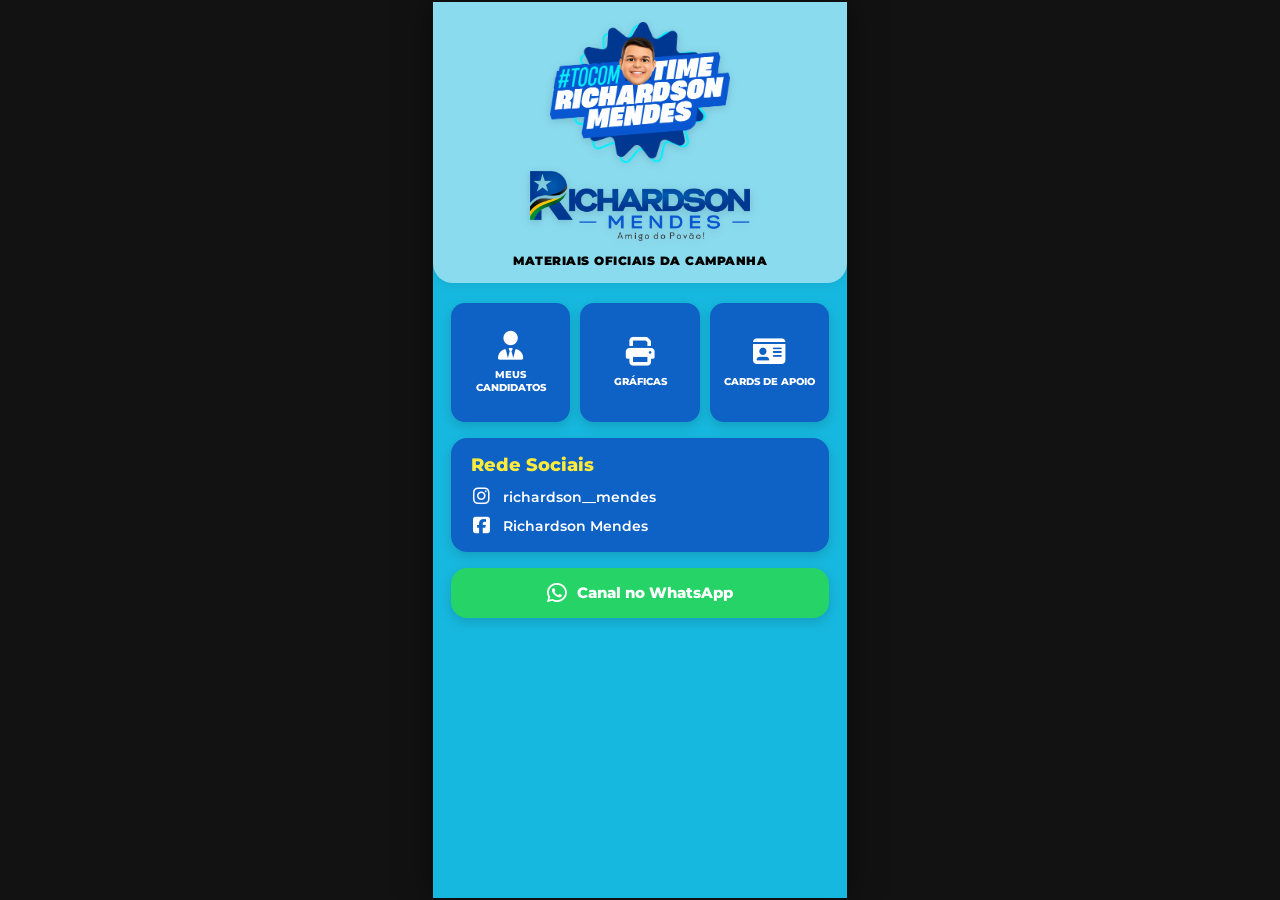
<file: index.html>
<!DOCTYPE html>
<html lang="pt-BR">
<head>
    <meta charset="UTF-8">
    <meta name="viewport" content="width=device-width, initial-scale=1.0, user-scalable=no">
    <title>Richardson Mendes - Materiais Oficiais</title>
    <!-- Font Awesome -->
    <link href="https://cdnjs.cloudflare.com/ajax/libs/font-awesome/6.4.0/css/all.min.css" rel="stylesheet">
    <!-- Google Fonts Montserrat -->
    <link href="https://fonts.googleapis.com/css2?family=Montserrat:wght@400;500;600;700;800;900&display=swap" rel="stylesheet">
    
    <style>
        :root {
            --bg-cyan: #17b8df;
            --btn-blue: #0f62c5;
            --btn-green: #25d366;
            --text-dark: #333333;
        }

        * {
            margin: 0;
            padding: 0;
            box-sizing: border-box;
            font-family: 'Montserrat', sans-serif;
            user-select: none;
        }

        body {
            background-color: #121212;
            display: flex;
            justify-content: center;
            align-items: center;
            min-height: 100vh;
            overflow: hidden;
        }

        /* Moldura Principal (Celular) */
        .mobile-container {
            width: 100%;
            max-width: 414px;
            height: 100vh;
            max-height: 896px;
            background-color: var(--bg-cyan);
            position: relative;
            overflow-y: auto;
            display: flex;
            flex-direction: column;
            box-shadow: 0 0 30px rgba(0,0,0,0.5);
        }

        /* ÁREA SUPERIOR BRANCA COM VÍDEO E LOGOS */
        .top-white-section {
            position: relative;
            width: 100%;
            padding: 20px 16px 15px 16px;
            display: flex;
            flex-direction: column;
            align-items: center;
            justify-content: center;
            border-bottom-left-radius: 20px;
            border-bottom-right-radius: 20px;
            overflow: hidden;
            box-shadow: 0 4px 10px rgba(0, 0, 0, 0.05);
        }

        /* VÍDEO COMO BACKGROUND */
        .bg-video {
            position: absolute;
            top: 0;
            left: 0;
            width: 100%;
            height: 100%;
            object-fit: cover;
            z-index: 1;
        }

        /* CAMADA DE LEITURA (TRANSPARÊNCIA BRANCA) */
        .video-overlay {
            position: absolute;
            top: 0;
            left: 0;
            width: 100%;
            height: 100%;
            background-color: rgba(255, 255, 255, 0.5); /* Opacidade para o vídeo aparecer ao fundo */
            z-index: 2;
        }

        /* CONTEÚDO EMBUTIDO (LOGOS E TÍTULO) */
        .header-content {
            position: relative;
            z-index: 3;
            display: flex;
            flex-direction: column;
            align-items: center;
            justify-content: center;
            width: 100%;
        }

        .img-selo {
            width: 180px;
            max-width: 75%;
            height: auto;
            margin-bottom: 8px;
            filter: drop-shadow(0 2px 4px rgba(0,0,0,0.15));
        }

        .img-logo {
            width: 220px;
            max-width: 85%;
            height: auto;
            margin-bottom: 12px;
            filter: drop-shadow(0 2px 4px rgba(0,0,0,0.15));
        }

        .section-title {
            font-size: 0.78rem;
            font-weight: 900;
            color: #000000;
            letter-spacing: 0.5px;
            text-align: center;
            text-transform: uppercase;
        }

        /* CONTEÚDO INFERIOR (BOTÕES E REDES) */
        .main-content {
            padding: 20px 18px;
            display: flex;
            flex-direction: column;
            gap: 16px;
            flex: 1;
        }

        /* GRID DOS 3 BOTÕES PRINCIPAIS */
        .grid-buttons {
            display: grid;
            grid-template-columns: repeat(3, 1fr);
            gap: 10px;
        }

        .action-card {
            background-color: var(--btn-blue);
            border-radius: 14px;
            padding: 16px 8px;
            display: flex;
            flex-direction: column;
            align-items: center;
            justify-content: center;
            text-align: center;
            text-decoration: none;
            color: #ffffff;
            box-shadow: 0 4px 12px rgba(0, 0, 0, 0.15);
            transition: transform 0.2s, background-color 0.2s;
            aspect-ratio: 1 / 1;
        }

        .action-card:hover, .action-card:active {
            transform: translateY(-3px) scale(1.02);
            background-color: #0c52a7;
        }

        .action-card i {
            font-size: 1.8rem;
            margin-bottom: 10px;
        }

        .action-card span {
            font-size: 0.65rem;
            font-weight: 800;
            line-height: 1.2;
            text-transform: uppercase;
        }

        /* CAIXA DE REDES SOCIAIS */
        .social-box {
            background-color: var(--btn-blue);
            border-radius: 16px;
            padding: 16px 20px;
            color: white;
            box-shadow: 0 4px 12px rgba(0, 0, 0, 0.15);
        }

        .social-box-title {
            font-size: 1.1rem;
            font-weight: 800;
            margin-bottom: 12px;
            color: #ffeb3b;
        }

        .social-item {
            display: flex;
            align-items: center;
            gap: 12px;
            color: #ffffff;
            text-decoration: none;
            font-size: 0.85rem;
            font-weight: 600;
            margin-bottom: 10px;
            transition: opacity 0.2s;
        }

        .social-item:last-child {
            margin-bottom: 0;
        }

        .social-item:hover, .social-item:active {
            opacity: 0.85;
        }

        .social-item i {
            font-size: 1.2rem;
            width: 20px;
            text-align: center;
        }

        /* BOTÃO WHATSAPP */
        .wsp-btn {
            background-color: var(--btn-green);
            border-radius: 16px;
            padding: 14px 20px;
            display: flex;
            align-items: center;
            justify-content: center;
            gap: 10px;
            color: white;
            text-decoration: none;
            font-weight: 800;
            font-size: 0.95rem;
            box-shadow: 0 4px 12px rgba(0, 0, 0, 0.15);
            transition: transform 0.2s, background-color 0.2s;
        }

        .wsp-btn:hover, .wsp-btn:active {
            transform: translateY(-2px);
            background-color: #1ebd56;
        }

        .wsp-btn i {
            font-size: 1.4rem;
        }
    </style>
</head>
<body>

    <div class="mobile-container">
        
        <!-- SEÇÃO SUPERIOR BRANCA COM VÍDEO DE FUNDO E LOGOS -->
        <div class="top-white-section">
            <!-- Vídeo de fundo -->
            <video class="bg-video" autoplay loop muted playsinline>
                <source src="bg inicio.mp4" type="video/mp4">
            </video>

            <!-- Película branca transparente -->
            <div class="video-overlay"></div>

            <!-- Conteúdo sobreposto -->
            <div class="header-content">
                <img src="TIMERICHARDSONMENDES.png" alt="Time Richardson Mendes" class="img-selo">
                <img src="LOGORICHARDSONMENDES.png" alt="Richardson Mendes Logo" class="img-logo">
                <div class="section-title">MATERIAIS OFICIAIS DA CAMPANHA</div>
            </div>
        </div>

        <!-- CONTEÚDO PRINCIPAL (BOTÕES E LINKS) -->
        <div class="main-content">
            
            <!-- GRID DOS 3 BOTÕES -->
            <div class="grid-buttons">
                <a href="candidatos.html" class="action-card">
                    <i class="fa-solid fa-user-tie"></i>
                    <span>MEUS CANDIDATOS</span>
                </a>

                <a href="https://drive.google.com/drive/folders/1JCFg_SlmLbXTAZ0xQ-qoAkEevKrw0B0C?usp=drive_link" class="action-card">
                    <i class="fa-solid fa-print"></i>
                    <span>GRÁFICAS</span>
                </a>

                <a href="https://drive.google.com/drive/folders/1qsb_YIzygiBOhxJZ33qWkgb2ohyMWCav?usp=drive_link" class="action-card">
                    <i class="fa-solid fa-id-card"></i>
                    <span>CARDS DE APOIO</span>
                </a>
            </div>

            <!-- CARD REDES SOCIAIS -->
            <div class="social-box">
                <div class="social-box-title">Rede Sociais</div>
                
                <a href="https://www.instagram.com/richardson__mendes/" target="_blank" class="social-item">
                    <i class="fa-brands fa-instagram"></i>
                    <span>richardson__mendes</span>
                </a>

                <a href="https://www.facebook.com/profile.php?id=100009285597049" target="_blank" class="social-item">
                    <i class="fa-brands fa-square-facebook"></i>
                    <span>Richardson Mendes</span>
                </a>
            </div>

            <!-- BOTÃO CANAL WHATSAPP -->
            <a href="https://wa.me/559984573001" target="_blank" class="wsp-btn">
                <i class="fa-brands fa-whatsapp"></i>
                <span>Canal no WhatsApp</span>
            </a>

        </div>

    </div>

</body>
</html>
</file>
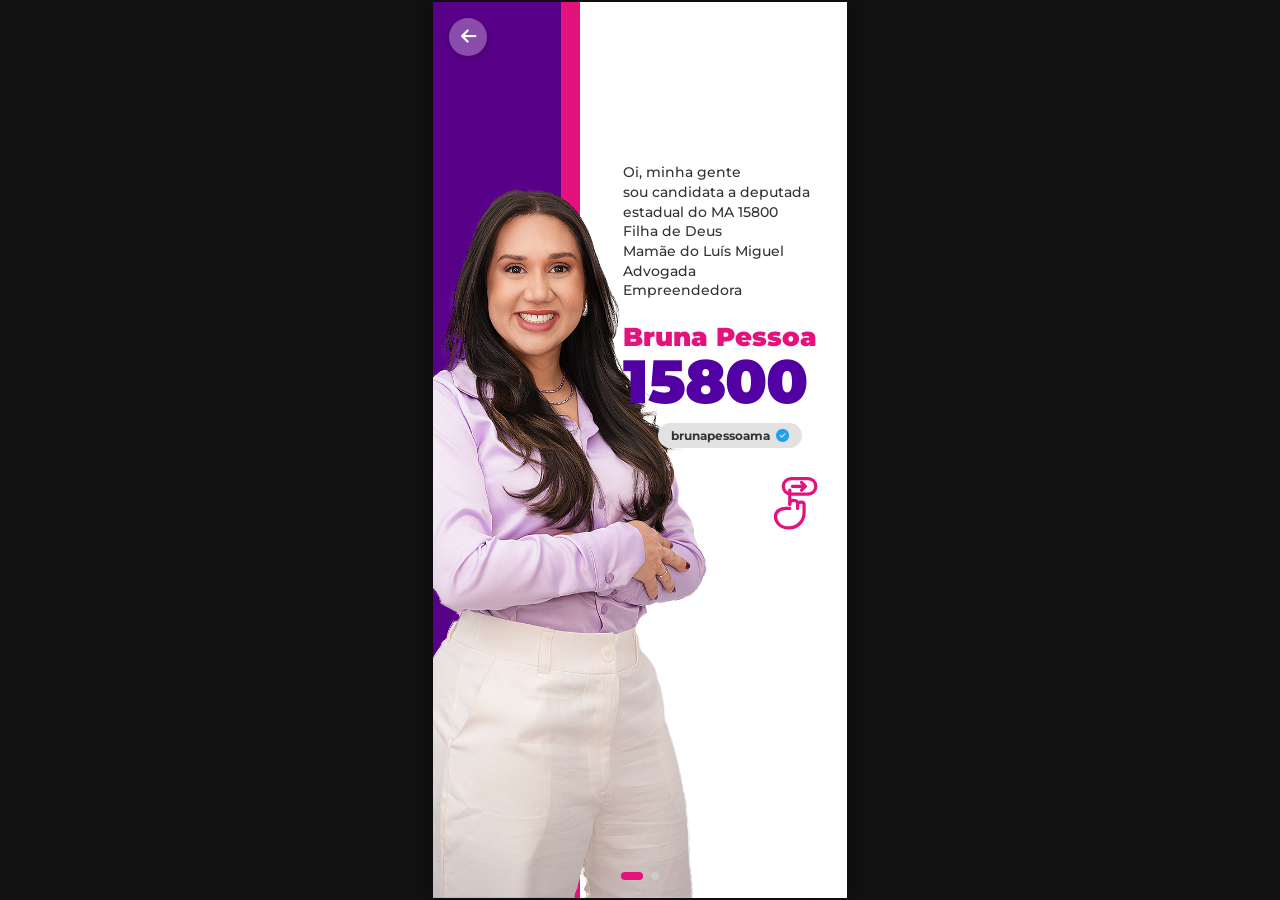
<file: candidatos.html>
<!DOCTYPE html>
<html lang="pt-BR">
<head>
    <meta charset="UTF-8">
    <meta name="viewport" content="width=device-width, initial-scale=1.0, user-scalable=no">
    <title>Meus Candidatos</title>
    <!-- Font Awesome -->
    <link href="https://cdnjs.cloudflare.com/ajax/libs/font-awesome/6.4.0/css/all.min.css" rel="stylesheet">
    <!-- Google Fonts Montserrat -->
    <link href="https://fonts.googleapis.com/css2?family=Montserrat:wght@400;500;600;700;800;900&display=swap" rel="stylesheet">
    
    <style>
        :root {
            /* Cores Bruna */
            --purple-bg: #590089;
            --pink-stripe: #e3127d;
            --purple-number: #5200a4;
            --pink-title: #e3127d;

            /* Cores Erlanio */
            --blue-bg: #0045ad;
            --red-stripe: #e3121b;
            --blue-number: #0045ad;
            --red-title: #e3121b;

            --text-dark: #333333;
        }

        * {
            margin: 0;
            padding: 0;
            box-sizing: border-box;
            font-family: 'Montserrat', sans-serif;
            user-select: none;
        }

        body {
            background-color: #121212;
            display: flex;
            justify-content: center;
            align-items: center;
            min-height: 100vh;
            overflow: hidden;
        }

        /* Moldura de Celular */
        .mobile-container {
            width: 100%;
            max-width: 414px;
            height: 100vh;
            max-height: 896px;
            background-color: #ffffff;
            position: relative;
            overflow: hidden;
            display: flex;
            flex-direction: column;
            box-shadow: 0 0 30px rgba(0,0,0,0.5);
        }

        /* Botão de voltar (Topo esquerdo) */
        .back-btn {
            position: absolute;
            top: 16px;
            left: 16px;
            z-index: 50;
            width: 38px;
            height: 38px;
            background-color: rgba(255, 255, 255, 0.3);
            backdrop-filter: blur(5px);
            color: white;
            border-radius: 50%;
            display: flex;
            align-items: center;
            justify-content: center;
            text-decoration: none;
            font-size: 1.1rem;
            box-shadow: 0 2px 8px rgba(0,0,0,0.2);
            transition: transform 0.2s, background-color 0.2s;
        }

        .back-btn:hover, .back-btn:active {
            background-color: rgba(255, 255, 255, 0.5);
            transform: scale(1.08);
        }

        /* Container do Carrossel (Slides Wrapper) */
        .slides-wrapper {
            display: flex;
            width: 100%;
            height: 100%;
            transition: transform 0.4s cubic-bezier(0.25, 1, 0.5, 1);
            z-index: 5;
        }

        .slide-card {
            min-width: 100%;
            height: 100%;
            position: relative;
            flex-shrink: 0;
            overflow: hidden;
        }

        /* --- ESTILOS DO SLIDE 1: BRUNA PESSOA --- */
        .bruna-purple-bar {
            position: absolute;
            top: 0;
            bottom: 0;
            left: 0;
            width: 31%;
            background-color: var(--purple-bg);
            z-index: 1;
        }

        .bruna-pink-bar {
            position: absolute;
            top: 0;
            bottom: 0;
            left: 31%;
            width: 4.5%;
            background-color: var(--pink-stripe);
            z-index: 1;
        }

        .photo-bruna {
            position: absolute;
            bottom: 0;
            left: -8%;
            width: 76%;
            height: 80%;
            object-fit: contain;
            object-position: bottom left;
            z-index: 3;
            pointer-events: none;
        }

        .bruna-right-content {
            position: absolute;
            top: 18%;
            left: 46%;
            right: 16px;
            z-index: 10;
            display: flex;
            flex-direction: column;
            align-items: flex-start;
        }

        /* --- ESTILOS DO SLIDE 2: ERLANIO XAVIER --- */
        .erlanio-blue-bar {
            position: absolute;
            top: 0;
            bottom: 0;
            right: 0;
            width: 30%;
            background-color: var(--blue-bg);
            z-index: 1;
        }

        .erlanio-red-bar {
            position: absolute;
            top: 0;
            bottom: 0;
            right: 30%;
            width: 4.5%;
            background-color: var(--red-stripe);
            z-index: 1;
        }

        .photo-erlanio {
            position: absolute;
            bottom: 0;
            right: -6%;
            width: 82%;
            height: 82%;
            object-fit: contain;
            object-position: bottom right;
            z-index: 3;
            pointer-events: none;
        }

        .erlanio-left-content {
            position: absolute;
            top: 18%;
            left: 7%;
            width: 58%;
            z-index: 10;
            display: flex;
            flex-direction: column;
            align-items: flex-start;
        }

        /* --- BIO E TEXTOS GENÉRICOS --- */
        .bio-list {
            font-size: 0.88rem;
            line-height: 1.4;
            color: var(--text-dark);
            font-weight: 500;
            margin-bottom: 22px;
        }

        .candidate-name-bruna {
            font-size: 1.6rem;
            font-weight: 900;
            color: var(--pink-title);
            line-height: 1.1;
            margin-bottom: 2px;
        }

        .candidate-number-bruna {
            font-size: 3.8rem;
            font-weight: 900;
            color: var(--purple-number);
            line-height: 0.95;
            letter-spacing: -1px;
            margin-bottom: 12px;
        }

        .candidate-name-erlanio {
            font-size: 1.6rem;
            font-weight: 900;
            color: var(--red-title);
            line-height: 1.1;
            margin-bottom: 2px;
        }

        .candidate-number-erlanio {
            font-size: 3.8rem;
            font-weight: 900;
            color: var(--blue-number);
            line-height: 0.95;
            letter-spacing: -1px;
            margin-bottom: 12px;
        }

        /* SELO INSTAGRAM */
        .insta-pill {
            display: inline-flex;
            align-items: center;
            gap: 6px;
            background-color: #e2e2e2;
            padding: 5px 13px;
            border-radius: 20px;
            text-decoration: none;
            color: #333333;
            font-size: 0.78rem;
            font-weight: 700;
            margin-bottom: 24px;
            transition: transform 0.2s, background-color 0.2s;
        }

        .insta-pill:hover, .insta-pill:active {
            transform: scale(1.05);
            background-color: #d4d4d4;
        }

        .verified-icon {
            color: #1da1f2;
            font-size: 0.82rem;
        }

        /* BOTÃO DE ARRASTAR PRO LADO */
        .swipe-icon-btn {
            align-self: flex-end;
            margin-right: 10px;
            cursor: pointer;
            background: none;
            border: none;
            outline: none;
            animation: pulseSwipe 2s infinite ease-in-out;
        }

        @keyframes pulseSwipe {
            0%, 100% { transform: translateX(0); }
            50% { transform: translateX(8px); }
        }

        /* INDICADOR DE PÁGINAS (BOLINHAS) */
        .dots-container {
            position: absolute;
            bottom: 18px;
            left: 50%;
            transform: translateX(-50%);
            z-index: 30;
            display: flex;
            gap: 8px;
        }

        .dot {
            width: 8px;
            height: 8px;
            border-radius: 50%;
            background-color: #cccccc;
            transition: all 0.3s ease;
            cursor: pointer;
        }

        .dot.active {
            background-color: var(--pink-stripe);
            width: 22px;
            border-radius: 10px;
        }
    </style>
</head>
<body>

    <div class="mobile-container" id="swipeArea">
        
        <!-- BOTÃO DE VOLTAR FIXO -->
        <a href="index.html" class="back-btn" title="Voltar para a home">
            <i class="fa-solid fa-arrow-left"></i>
        </a>

        <!-- CARROSSEL DE CARDS -->
        <div class="slides-wrapper" id="slidesWrapper">
            
            <!-- SLIDE 1: BRUNA PESSOA -->
            <div class="slide-card">
                <div class="bruna-purple-bar"></div>
                <div class="bruna-pink-bar"></div>

                <img src="FOTOBRUNAPESSOA.png" alt="Bruna Pessoa" class="photo-bruna">

                <div class="bruna-right-content">
                    <div class="bio-list">
                        Oi, minha gente<br>
                        sou candidata a deputada<br>
                        estadual do MA 15800<br>
                        Filha de Deus<br>
                        Mamãe do Luís Miguel<br>
                        Advogada<br>
                        Empreendedora
                    </div>

                    <div class="candidate-name-bruna">Bruna Pessoa</div>
                    <div class="candidate-number-bruna">15800</div>

                    <a href="https://www.instagram.com/brunapessoama/" target="_blank" class="insta-pill" style="margin-left: 35px;">
                        <span>brunapessoama</span>
                        <i class="fa-solid fa-circle-check verified-icon"></i>
                    </a>

                    <!-- ÍCONE DE ARRASTAR -->
                    <button class="swipe-icon-btn" onclick="nextSlide()" title="Arraste para o lado">
                        <svg width="65" height="65" viewBox="0 0 100 100" fill="none" xmlns="http://www.w3.org/2000/svg">
                            <rect x="42" y="10" width="50" height="24" rx="12" stroke="#e3127d" stroke-width="5" fill="none"/>
                            <path d="M 56 22 L 76 22 M 70 16 L 76 22 L 70 28" stroke="#e3127d" stroke-width="5" stroke-linecap="round" stroke-linejoin="round"/>
                            <path d="M 52 50 V 28" stroke="#e3127d" stroke-width="5" stroke-linecap="round"/>
                            <path d="M 52 48 C 52 42 64 42 64 48 V 56 M 64 50 C 64 45 74 45 74 50 V 62 C 74 76 64 86 50 86 C 36 86 30 76 30 68 C 30 60 38 56 46 56 H 52" stroke="#e3127d" stroke-width="5" stroke-linecap="round" stroke-linejoin="round"/>
                        </svg>
                    </button>
                </div>
            </div>

            <!-- SLIDE 2: ERLANIO XAVIER -->
            <div class="slide-card">
                <div class="erlanio-blue-bar"></div>
                <div class="erlanio-red-bar"></div>

                <img src="FOTOOFICIALERLANIO.png" alt="Erlanio Xavier" class="photo-erlanio">

                <div class="erlanio-left-content">
                    <div class="bio-list">
                        Sou Erlanio Xavier<br>
                        Seu deputado Federal<br>
                        Ex-Prefeito de Igarapé Grande<br>
                        Ex-Presidente da FAMEM<br>
                        Trabalhando pelos<br>
                        municípios maranhenses
                    </div>

                    <div class="candidate-name-erlanio">Erlanio Xavier</div>
                    <div class="candidate-number-erlanio">1234</div>

                    <a href="https://www.instagram.com/erlanioxavier/" target="_blank" class="insta-pill">
                        <span>erlanioxavier</span>
                        <i class="fa-solid fa-circle-check verified-icon"></i>
                    </a>
                </div>
            </div>

        </div>

        <!-- INDICADORES DE PÁGINA -->
        <div class="dots-container">
            <div class="dot active" id="dot0" onclick="goToSlide(0)"></div>
            <div class="dot" id="dot1" onclick="goToSlide(1)"></div>
        </div>

    </div>

    <script>
        let currentSlide = 0;
        const totalSlides = 2;
        const wrapper = document.getElementById('slidesWrapper');
        const swipeArea = document.getElementById('swipeArea');

        let startX = 0;
        let isDragging = false;

        function updateSlidePosition() {
            wrapper.style.transform = `translateX(-${currentSlide * 100}%)`;
            document.getElementById('dot0').classList.toggle('active', currentSlide === 0);
            document.getElementById('dot1').classList.toggle('active', currentSlide === 1);
        }

        function nextSlide() {
            currentSlide = (currentSlide + 1) % totalSlides;
            updateSlidePosition();
        }

        function goToSlide(index) {
            currentSlide = index;
            updateSlidePosition();
        }

        // --- NAVEGAÇÃO POR SWIPE (TOUCH / MOUSE) ---
        swipeArea.addEventListener('touchstart', touchStart);
        swipeArea.addEventListener('touchend', touchEnd);

        swipeArea.addEventListener('mousedown', touchStart);
        swipeArea.addEventListener('mouseup', touchEnd);

        function touchStart(event) {
            isDragging = true;
            startX = getPositionX(event);
        }

        function touchEnd(event) {
            if (!isDragging) return;
            isDragging = false;
            const endX = getPositionX(event);
            const diffX = startX - endX;

            if (diffX > 40 && currentSlide < totalSlides - 1) {
                currentSlide++;
            } else if (diffX < -40 && currentSlide > 0) {
                currentSlide--;
            }

            updateSlidePosition();
        }

        function getPositionX(event) {
            return event.type.includes('mouse') ? event.clientX : event.changedTouches[0].clientX;
        }
    </script>

</body>
</html>
</file>
